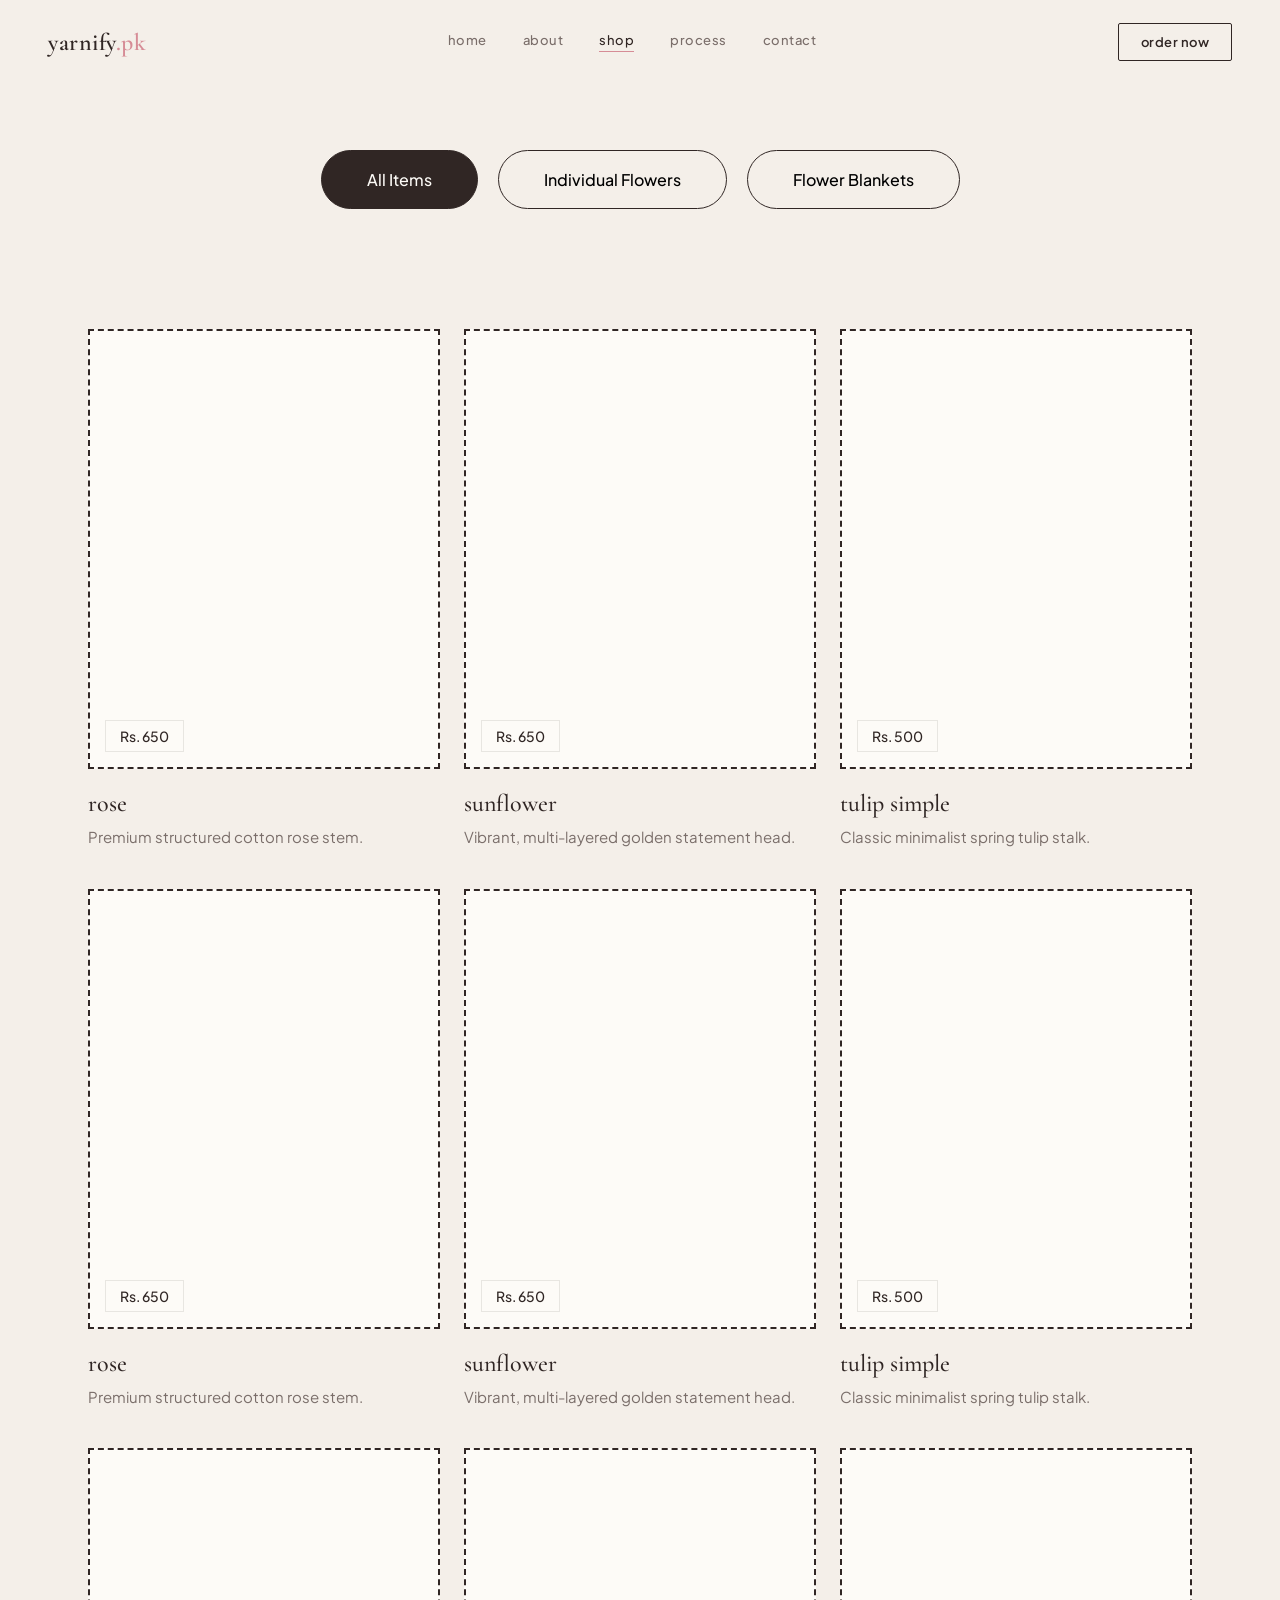
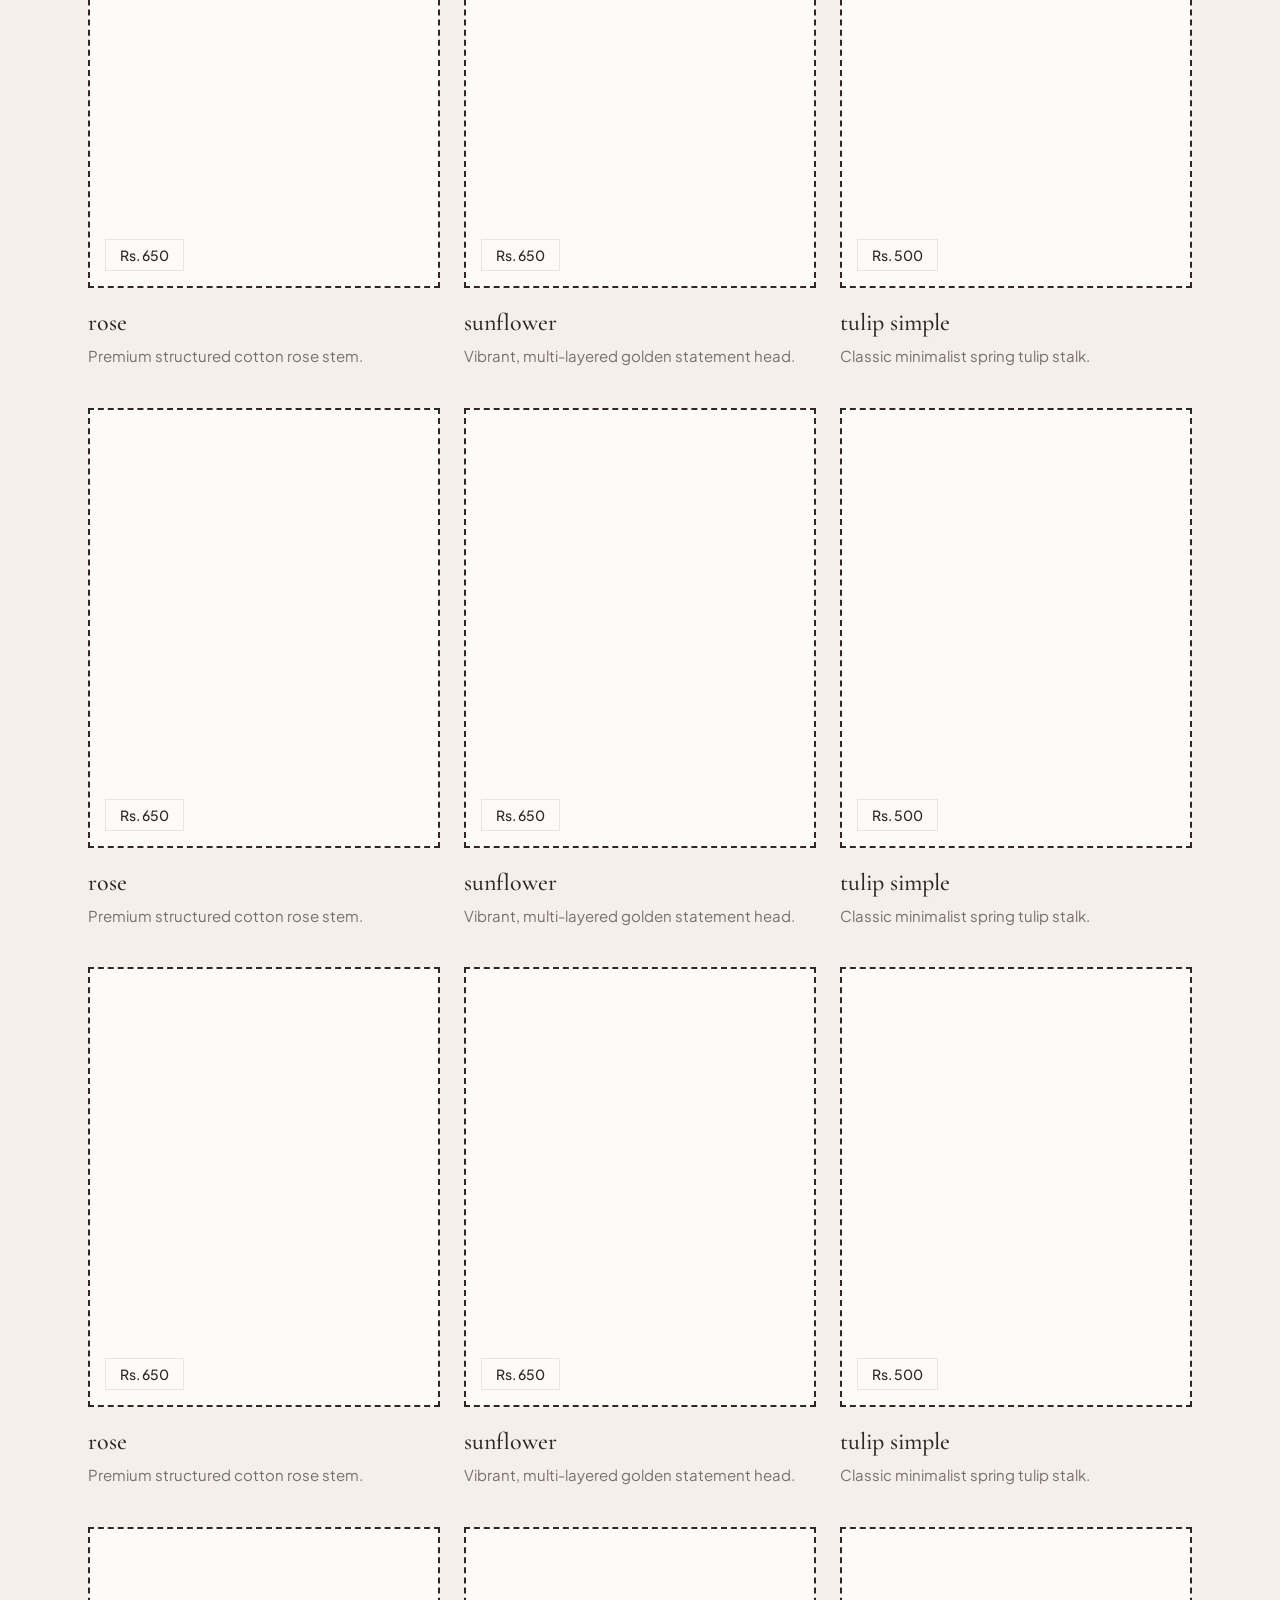
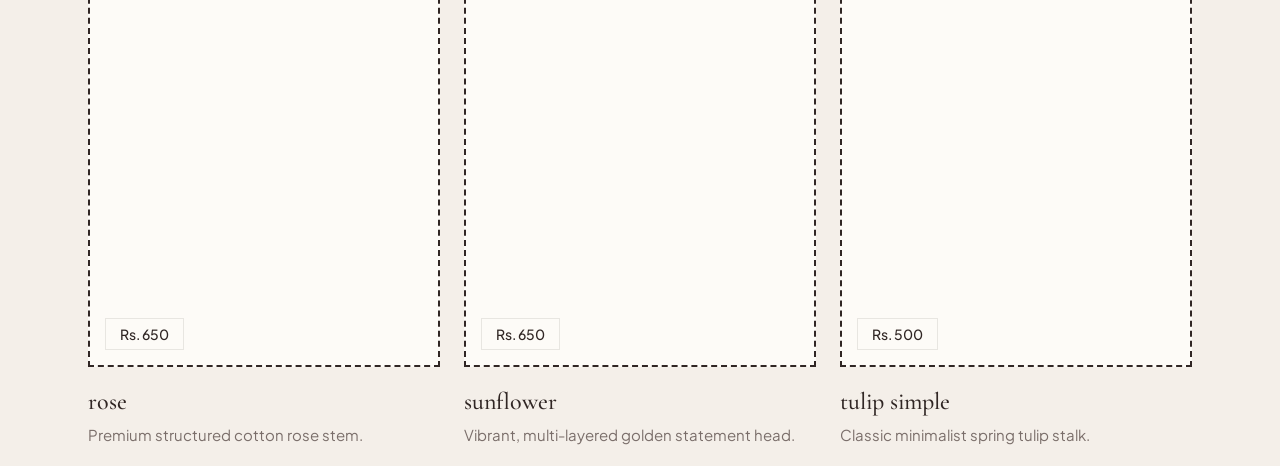
<file: shop.html>
<!DOCTYPE html>
<html lang="en">
<head>
    <meta charset="UTF-8">
    <meta name="viewport" content="width=device-width, initial-scale=1.0">
    <title>The Catalog | Yarnify Pakistan</title>
    <link rel="preconnect" href="https://fonts.googleapis.com">
    <link rel="preconnect" href="https://fonts.gstatic.com" crossorigin>
    <link href="https://fonts.googleapis.com/css2?family=Cormorant+Garamond:ital,wght@0,400;0,500;0,600;1,400&family=Parisienne&family=Plus+Jakarta+Sans:wght@300;400;500;600&display=swap" rel="stylesheet">
    <link rel="stylesheet" href="shop.css">
</head>
<body>

    <header class="site-header">
        <div class="header-container">
            <a href="index.html#home" class="logo">yarnify<span>.pk</span></a>

            <nav class="nav-menu" id="navMenu">
                <a href="index.html#home" class="nav-link">home</a>
                <a href="index.html#about" class="nav-link">about</a>
                <a href="shop.html" class="nav-link active">shop</a>
                <a href="index.html#process" class="nav-link">process</a>
                <a href="index.html#contact" class="nav-link">contact</a>
            </nav>

            <div class="header-actions">
                <a href="#shop-catalog" class="btn-line">order now</a>
                <button class="mobile-toggle" id="mobileToggle" aria-label="Toggle Navigation Menu" aria-expanded="false">
                    <span class="bar"></span>
                    <span class="bar"></span>
                    <span class="bar"></span>
                </button>
            </div>
        </div>
    </header>

    <section class="shop-hero">
        <div class="shop-hero-container">
            <div class="shop-filters">
                <button class="filter-btn active" data-filter="all">All Items</button>
                <button class="filter-btn" data-filter="individual">Individual Flowers</button>
                <button class="filter-btn" data-filter="blankets">Flower Blankets</button>
            </div>
        </div>
    </section>
<main class="shop-catalog" id="shop-catalog">
    <div class="product-grid">
        <article class="product-card">
            <div class="image-box"><span class="price-badge">Rs. 650</span></div>
            <div class="product-info">
                <h3>rose</h3>
                <p>Premium structured cotton rose stem.</p>
            </div>
        </article>

        <article class="product-card">
            <div class="image-box"><span class="price-badge">Rs. 650</span></div>
            <div class="product-info">
                <h3>sunflower</h3>
                <p>Vibrant, multi-layered golden statement head.</p>
            </div>
        </article>

        <article class="product-card">
            <div class="image-box"><span class="price-badge">Rs. 500</span></div>
            <div class="product-info">
                <h3>tulip simple</h3>
                <p>Classic minimalist spring tulip stalk.</p>
            </div>
        </article>

        </div>
            <div class="product-grid">
        <article class="product-card">
            <div class="image-box"><span class="price-badge">Rs. 650</span></div>
            <div class="product-info">
                <h3>rose</h3>
                <p>Premium structured cotton rose stem.</p>
            </div>
        </article>

        <article class="product-card">
            <div class="image-box"><span class="price-badge">Rs. 650</span></div>
            <div class="product-info">
                <h3>sunflower</h3>
                <p>Vibrant, multi-layered golden statement head.</p>
            </div>
        </article>

        <article class="product-card">
            <div class="image-box"><span class="price-badge">Rs. 500</span></div>
            <div class="product-info">
                <h3>tulip simple</h3>
                <p>Classic minimalist spring tulip stalk.</p>
            </div>
        </article>

        </div>
            <div class="product-grid">
        <article class="product-card">
            <div class="image-box"><span class="price-badge">Rs. 650</span></div>
            <div class="product-info">
                <h3>rose</h3>
                <p>Premium structured cotton rose stem.</p>
            </div>
        </article>

        <article class="product-card">
            <div class="image-box"><span class="price-badge">Rs. 650</span></div>
            <div class="product-info">
                <h3>sunflower</h3>
                <p>Vibrant, multi-layered golden statement head.</p>
            </div>
        </article>

        <article class="product-card">
            <div class="image-box"><span class="price-badge">Rs. 500</span></div>
            <div class="product-info">
                <h3>tulip simple</h3>
                <p>Classic minimalist spring tulip stalk.</p>
            </div>
        </article>

        </div>
            <div class="product-grid">
        <article class="product-card">
            <div class="image-box"><span class="price-badge">Rs. 650</span></div>
            <div class="product-info">
                <h3>rose</h3>
                <p>Premium structured cotton rose stem.</p>
            </div>
        </article>

        <article class="product-card">
            <div class="image-box"><span class="price-badge">Rs. 650</span></div>
            <div class="product-info">
                <h3>sunflower</h3>
                <p>Vibrant, multi-layered golden statement head.</p>
            </div>
        </article>

        <article class="product-card">
            <div class="image-box"><span class="price-badge">Rs. 500</span></div>
            <div class="product-info">
                <h3>tulip simple</h3>
                <p>Classic minimalist spring tulip stalk.</p>
            </div>
        </article>

        </div>
            <div class="product-grid">
        <article class="product-card">
            <div class="image-box"><span class="price-badge">Rs. 650</span></div>
            <div class="product-info">
                <h3>rose</h3>
                <p>Premium structured cotton rose stem.</p>
            </div>
        </article>

        <article class="product-card">
            <div class="image-box"><span class="price-badge">Rs. 650</span></div>
            <div class="product-info">
                <h3>sunflower</h3>
                <p>Vibrant, multi-layered golden statement head.</p>
            </div>
        </article>

        <article class="product-card">
            <div class="image-box"><span class="price-badge">Rs. 500</span></div>
            <div class="product-info">
                <h3>tulip simple</h3>
                <p>Classic minimalist spring tulip stalk.</p>
            </div>
        </article>

        </div>
            <div class="product-grid">
        <article class="product-card">
            <div class="image-box"><span class="price-badge">Rs. 650</span></div>
            <div class="product-info">
                <h3>rose</h3>
                <p>Premium structured cotton rose stem.</p>
            </div>
        </article>

        <article class="product-card">
            <div class="image-box"><span class="price-badge">Rs. 650</span></div>
            <div class="product-info">
                <h3>sunflower</h3>
                <p>Vibrant, multi-layered golden statement head.</p>
            </div>
        </article>

        <article class="product-card">
            <div class="image-box"><span class="price-badge">Rs. 500</span></div>
            <div class="product-info">
                <h3>tulip simple</h3>
                <p>Classic minimalist spring tulip stalk.</p>
            </div>
        </article>

        </div>
</main>
</body>
</html>
</file>
<file: shop.css>
:root {
    --bg: #f4efe9;          /* Deep oatmeal beige background */
    --paper: #fdfbf7;       /* Soft almond cream white surfaces */
    --ink: #302624;         /* Rich dark cocoa for text */
    --ink-soft: #7a6e6a;    /* Muted earth taupe */
    --rose: #d68c96;        /* Dusky terracotta rose — primary accent */
    --rose-deep: #b86e78;   /* Deep crimson wood for hover states */
    --sage: #8fa07d;        /* Herbal olive sage — secondary accent */
    --line: rgba(48, 38, 36, 0.1);

    --font-display: 'Cormorant Garamond', Georgia, serif;
    --font-script: 'Parisienne', cursive;
    --font-body: 'Plus Jakarta Sans', sans-serif;

    --ease: cubic-bezier(0.22, 1, 0.36, 1);
}

*, *::before, *::after {
    box-sizing: border-box;
    margin: 0;
    padding: 0;
}

html {
    scroll-behavior: smooth;
}

body {
    background-color: var(--bg);
    color: var(--ink);
    font-family: var(--font-body);
    -webkit-font-smoothing: antialiased;
    overflow-x: hidden;
}

a {
    text-decoration: none;
    color: inherit;
}

button {
    cursor: pointer;
    border: none;
    background: none;
}

@media (prefers-reduced-motion: reduce) {
    *, *::before, *::after {
        animation-duration: 0.01ms !important;
        transition-duration: 0.01ms !important;
    }
}

/* ==========================================================================
   HEADER
   ========================================================================== */
.site-header {
    position: fixed;
    top: 0;
    left: 0;
    width: 100%;
    z-index: 1000;
    background-color: rgba(244, 239, 233, 0.9);
    backdrop-filter: blur(10px);
    -webkit-backdrop-filter: blur(10px);
    border-bottom: 1px solid transparent;
    transition: border-color 0.3s ease, box-shadow 0.3s ease;
}

.site-header.is-scrolled {
    border-bottom-color: var(--line);
    box-shadow: 0 6px 20px -10px rgba(48, 38, 36, 0.1);
}

.header-container {
    max-width: 1280px;
    margin: 0 auto;
    padding: 0 48px;
    height: 84px;
    display: flex;
    justify-content: space-between;
    align-items: center;
}

.logo {
    font-family: var(--font-display);
    font-size: 24px;
    font-weight: 600;
    letter-spacing: 0.5px;
}

.logo span {
    color: var(--rose);
}

.nav-menu {
    display: flex;
    gap: 36px;
}

.nav-link {
    font-size: 13px;
    font-weight: 500;
    letter-spacing: 0.5px;
    color: var(--ink-soft);
    position: relative;
    padding-bottom: 4px;
}

.nav-link::after {
    content: '';
    position: absolute;
    bottom: 0;
    left: 0;
    width: 0;
    height: 1px;
    background-color: var(--rose);
    transition: width 0.35s var(--ease);
}

.nav-link:hover,
.nav-link.active {
    color: var(--ink);
}

.nav-link:hover::after,
.nav-link.active::after {
    width: 100%;
}

.header-actions {
    display: flex;
    align-items: center;
    gap: 24px;
}

.btn-line {
    font-size: 13px;
    font-weight: 600;
    letter-spacing: 0.5px;
    color: var(--ink);
    border: 1px solid var(--ink);
    padding: 10px 22px;
    border-radius: 2px;
    transition: var(--ease) 0.3s;
}

.btn-line:hover {
    background-color: var(--ink);
    color: var(--paper);
}

.mobile-toggle {
    display: none;
    flex-direction: column;
    justify-content: space-between;
    width: 22px;
    height: 16px;
    z-index: 1100;
}

.mobile-toggle .bar {
    width: 100%;
    height: 1.5px;
    background-color: var(--ink);
    transition: transform 0.35s var(--ease), opacity 0.3s ease;
}

.mobile-toggle.is-active .bar:nth-child(1) { transform: translateY(7px) rotate(45deg); }
.mobile-toggle.is-active .bar:nth-child(2) { opacity: 0; }
.mobile-toggle.is-active .bar:nth-child(3) { transform: translateY(-7px) rotate(-45deg); }

/* Shop Filters - Updated for Larger Pill Style */
/* Shop Filters - Updated for Larger Pill Style */
.shop-filters {
    display: flex;
    justify-content: center;
    gap: 20px;
    /* Increased top padding to clear the fixed navbar */
    padding: 150px 20px 60px 20px; 
    flex-wrap: wrap;
}

.filter-btn {
    font-family: var(--font-body);
    font-size: 16px;
    font-weight: 500;
    padding: 18px 45px;
    border-radius: 50px;
    background-color: transparent;
    border: 1px solid var(--ink);
    cursor: pointer;
    transition: all 0.3s var(--ease);
}

.filter-btn:hover {
    background-color: var(--ink);
    color: var(--paper);
}

.filter-btn.active {
    background-color: var(--ink);
    color: var(--paper);
}

/* Product Box Styling */
.product-container {
    max-width: 350px;
    margin: 40px auto;
}

.product-card {
    width: 100%;
}

.image-box {
    width: 100%;
    aspect-ratio: 4 / 5;
    background-color: var(--paper); /* Almond cream surface */
    border: 2px dashed var(--ink);   /* Black dashed outline */
    display: flex;
    align-items: flex-end;
    padding: 15px;
    margin-bottom: 20px;
}

.price-badge {
    background-color: var(--paper);
    padding: 6px 14px;
    font-size: 14px;
    font-weight: 500;
    border: 1px solid var(--line);
    color: var(--ink);
}

.product-info h3 {
    font-family: var(--font-display);
    font-size: 24px;
    font-weight: 500;
    margin-bottom: 8px;
    text-transform: lowercase;
    color: var(--ink);
}

.product-info p {
    color: var(--ink-soft);
    font-size: 15px;
    line-height: 1.5;
}

/* Product Grid Layout */
.shop-catalog {
    max-width: 1200px;
    margin: 0 auto;
    padding: 20px 48px;
}

.product-grid {
    display: grid;
    grid-template-columns: repeat(3, 1fr); /* 3 boxes per row */
    gap: 40px 24px;
    margin-top: 40px;
}

.product-card {
    width: 100%;
}

.image-box {
    width: 100%;
    aspect-ratio: 4 / 5;
    background-color: var(--paper);
    border: 2px dashed var(--ink); /* Black dashed outline */
    display: flex;
    align-items: flex-end;
    padding: 15px;
    margin-bottom: 20px;
}

.price-badge {
    background-color: var(--paper);
    padding: 6px 14px;
    font-size: 14px;
    font-weight: 500;
    border: 1px solid var(--line);
    color: var(--ink);
}

.product-info h3 {
    font-family: var(--font-display);
    font-size: 24px;
    font-weight: 500;
    margin-bottom: 8px;
    text-transform: lowercase;
    color: var(--ink);
}

.product-info p {
    color: var(--ink-soft);
    font-size: 15px;
    line-height: 1.5;
}

/* Responsive adjustment */
@media (max-width: 900px) {
    .product-grid {
        grid-template-columns: repeat(2, 1fr); /* Switch to 2 columns on smaller screens */
    }
}

@media (max-width: 600px) {
    .product-grid {
        grid-template-columns: 1fr; /* Switch to 1 column on mobile */
    }
}
</file>
